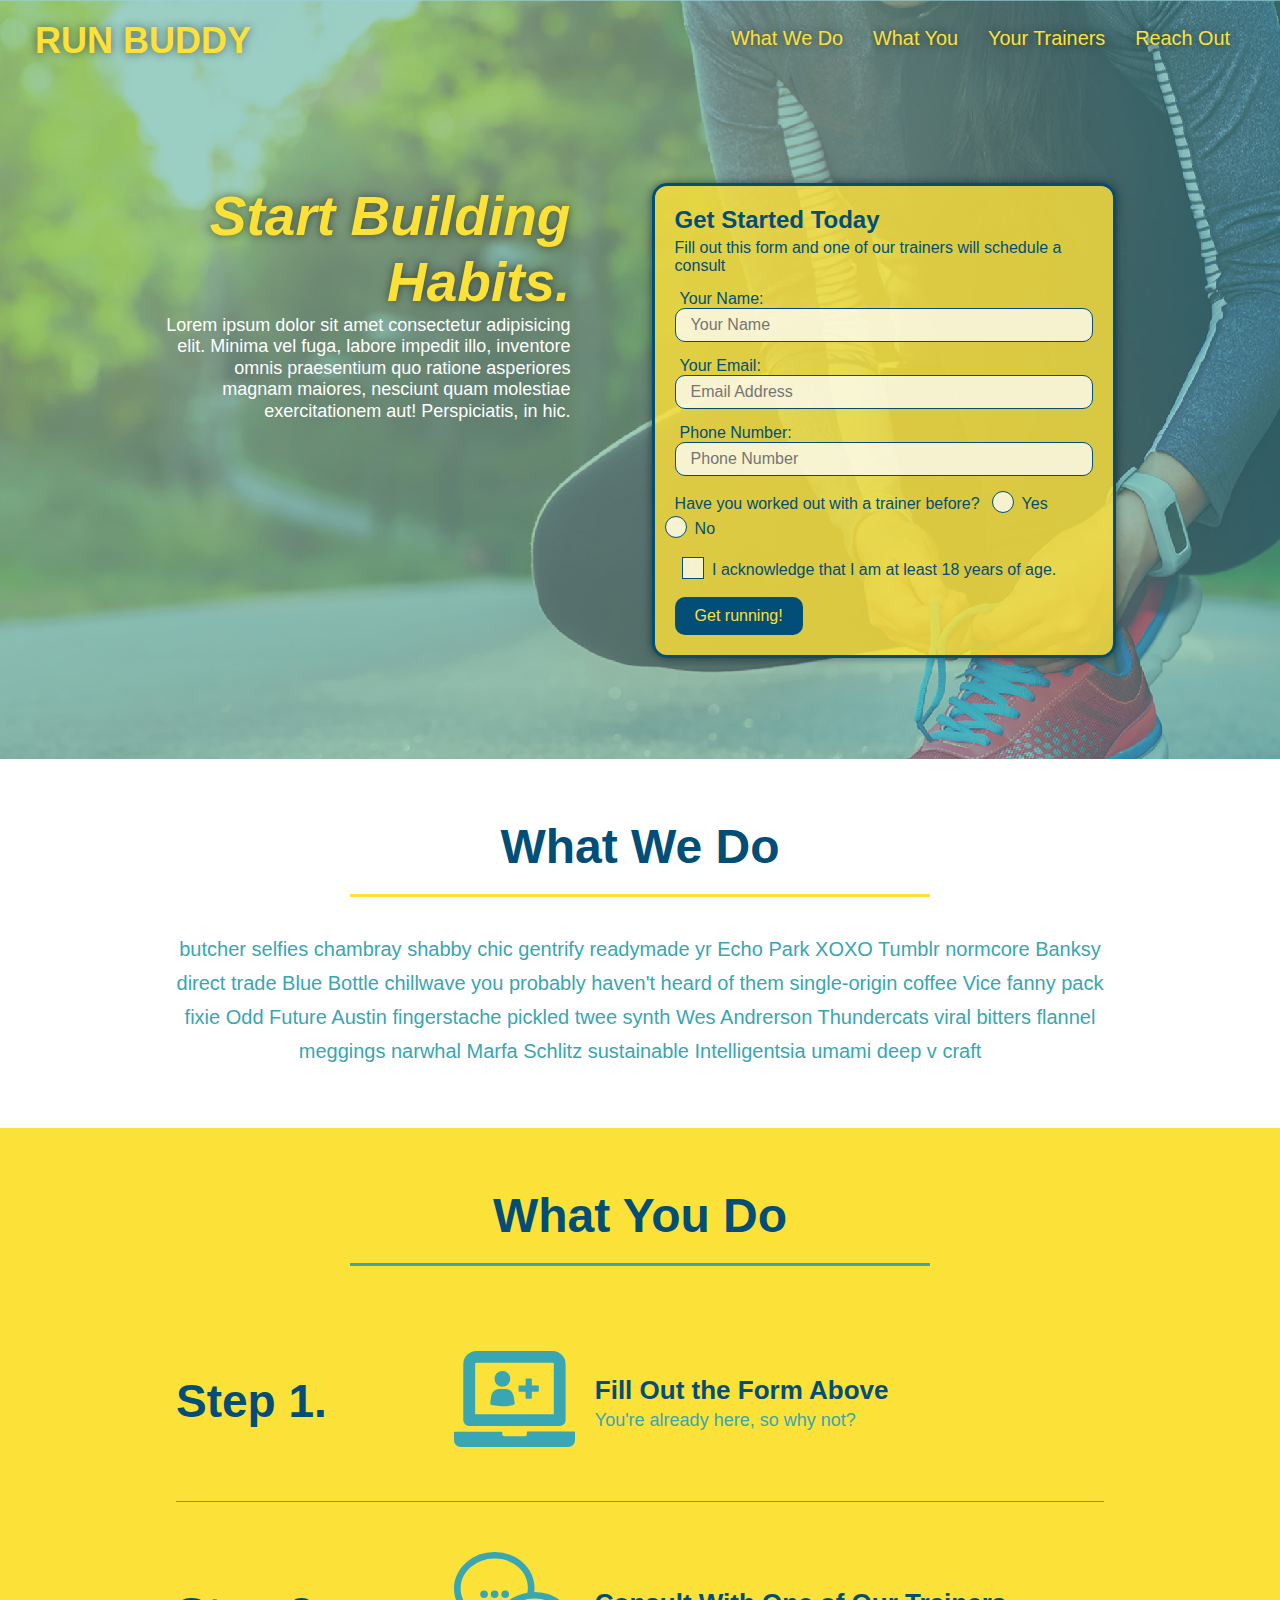
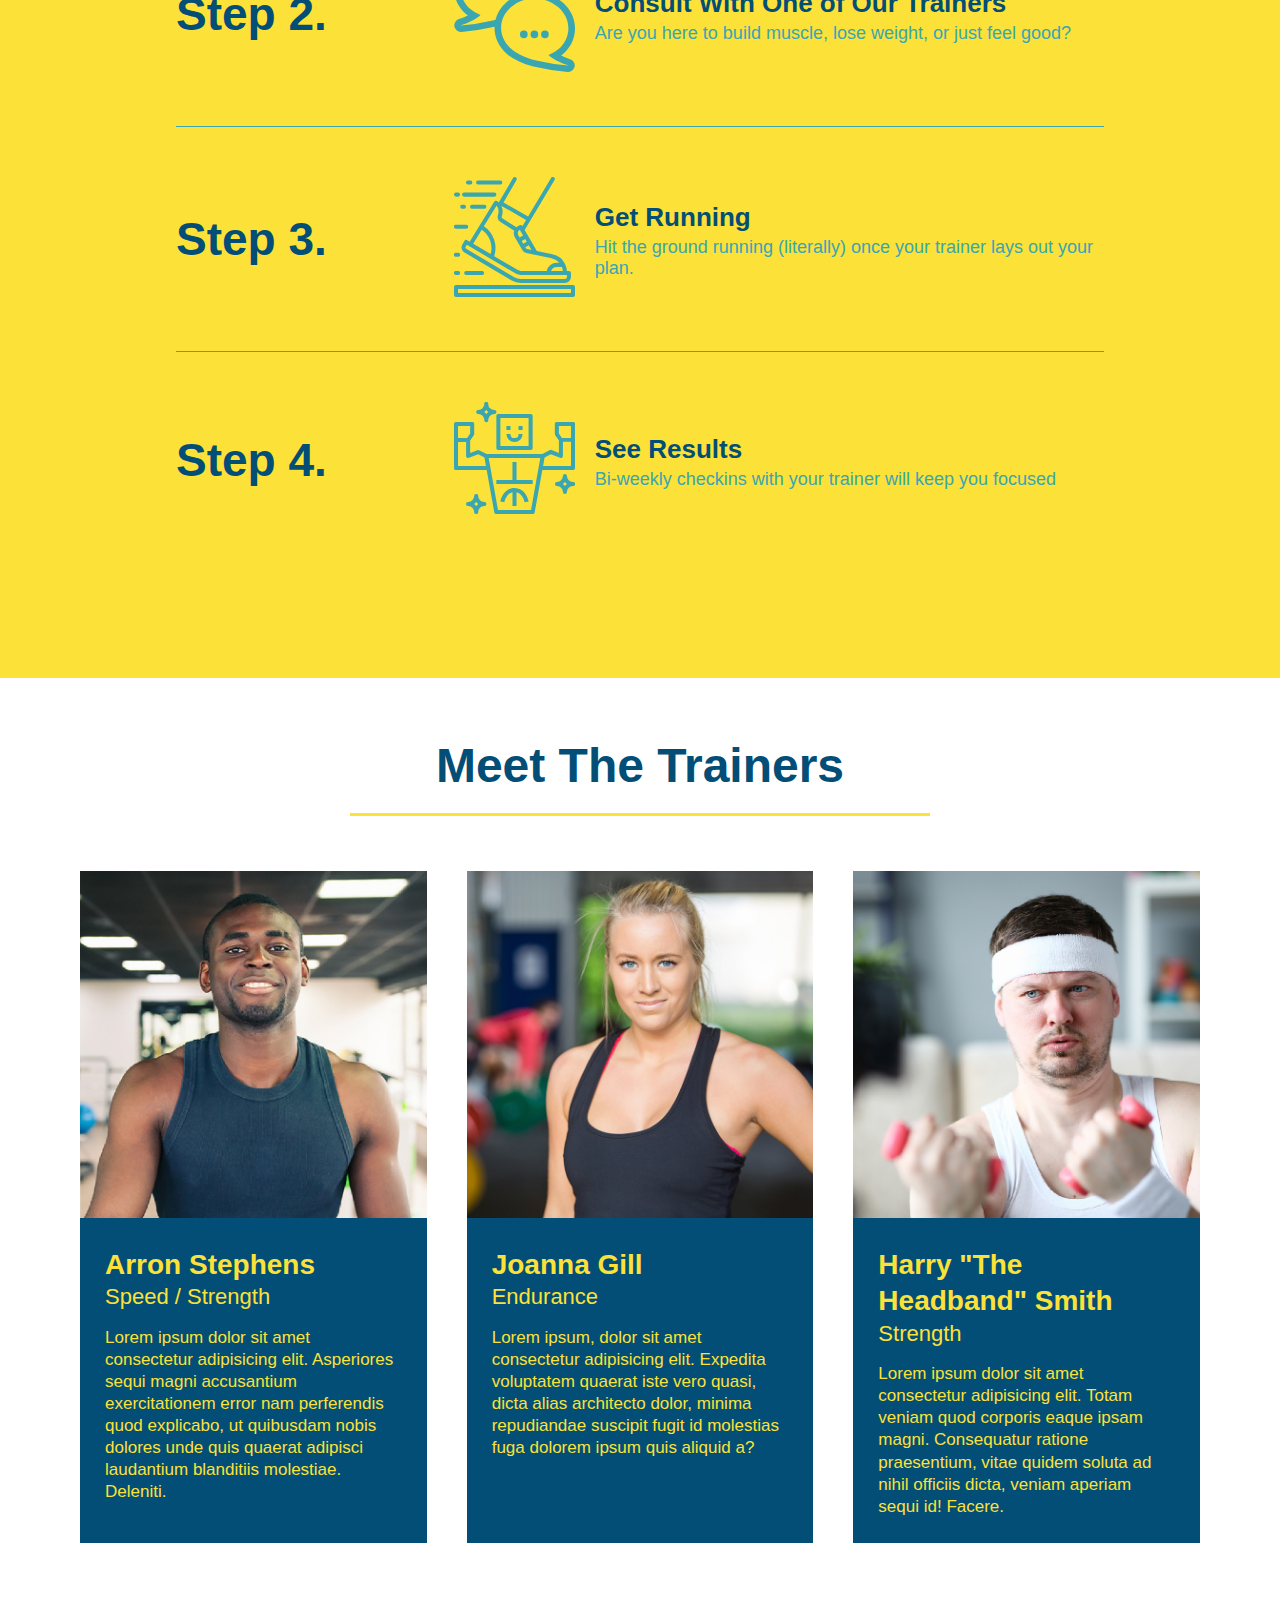
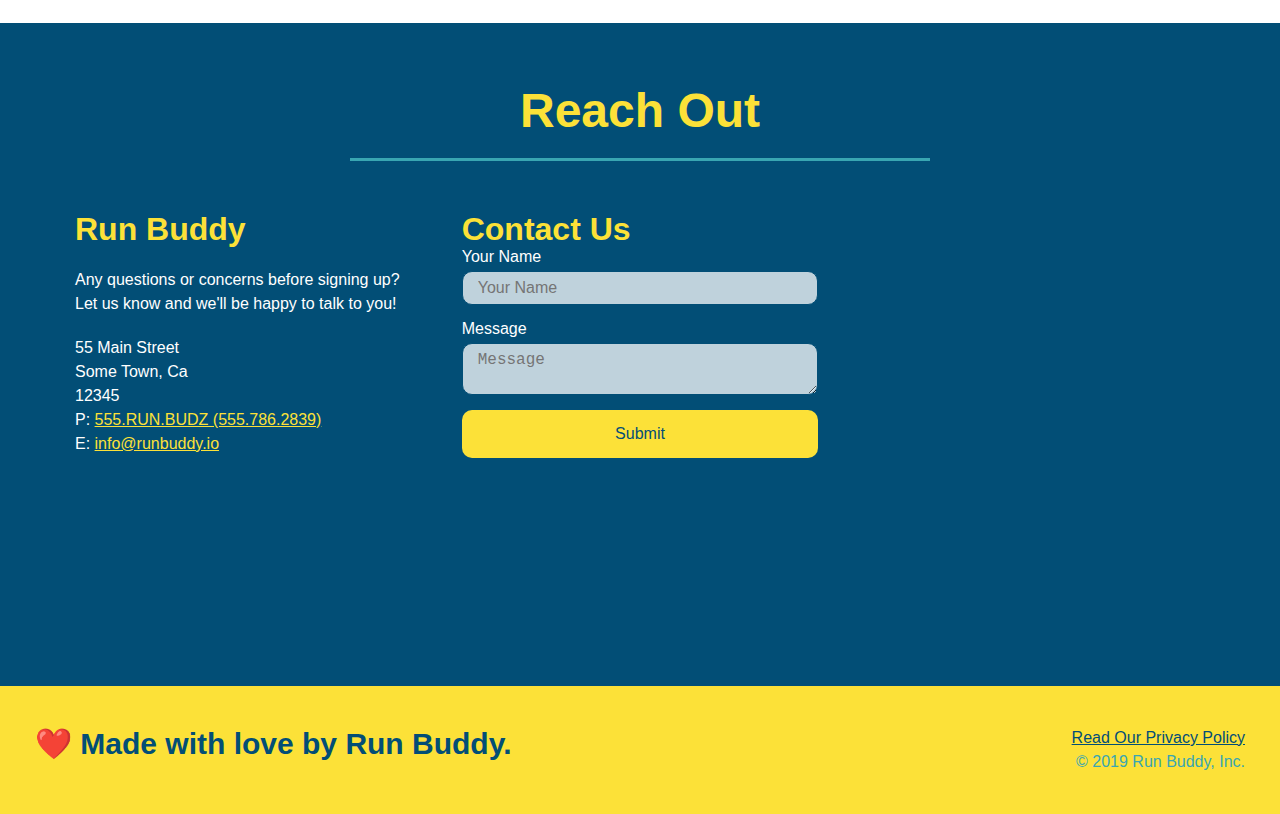
<file: index.html>
<!DOCTYPE html>
<HTML lang="en">
<head>
    <meta charset="UTF-8" />
    <meta name="viewport" content="width=device-width, initial-scale=1.0" />
    <title>Run Buddy</title>
    <link rel="stylesheet" href="style.css" />
    </head>

<body>
    <!-- navigation -->
    <header> 
        <h1>
            <a href="/">
                RUN BUDDY
            </a>
        </h1>
         <nav>
            <!-- Unordered list element -->
                <ul>
                  <!-- List item element-->  
                  <li>
                      <!-- Anchor element-->
                      <a href="#what-we-do">What We Do</a>
                    </li>
                  <li>
                      <a href="#what-you-do">What You <Doc></Doc></a>
                  </li>
                  <li>
                      <a href="#your-trainers">Your Trainers</a>
                  </li>
                  <li>
                      <a href="#reach-out">Reach Out</a>
                  </li>
                </ul>
            </nav>
         </header>
<!-- end navigation-->

<!-- hero/jumbotron -->

<section class="hero">
    <div class="hero-cta">
        <h2> Start Building Habits. </h2>
        <p>
            Lorem ipsum dolor sit amet consectetur adipisicing elit. Minima vel fuga, labore impedit illo, inventore omnis praesentium quo ratione asperiores magnam maiores, nesciunt quam molestiae exercitationem aut! Perspiciatis, in hic.
        </p>
    </div>
    <div class="hero-form">
        <h3>Get Started Today</h3>
        <p>Fill out this form and one of our trainers will schedule a consult</p>
        <form>
            <label for="name">Your Name:</label>
            <input type="text" placeholder="Your Name" name="name" id="name" class="form-input"/>
            <label for="email"> Your Email:</label>
            <input type="text" placeholder="Email Address" name="email" id="email" class="form-input" />
            <label for="phone">Phone Number:</label>
            <input type="text" placeholder="Phone Number" name="phone" id="phone"  class="form-input"/>
        <p>
            Have you worked out with a trainer before?
            <span class="radio-wrapper">
                <input type="radio" name="trainer-confirm" id="trainer-yes" />
                <label for="trainer-yes">Yes</label>
            </span>
            <span class="radio-wrapper">
                <input type="radio" name="trainer-confirm" id="trainer-no" />
                <label for="trainer-no">No</label>
            </span>
        </p>
        <p>
            <span class="checkbox-wrapper" >
            <input type="checkbox" name="age-confirm" id="checkbox" />
            <label for="checkbox">I acknowledge that I am at least 18 years of age.</label>
            </span>
        </p>
        <button type="submit" >
            Get running!
        </button>
        </form> 
    </div>
</section>
<!-- end hero -->

<!-- "what we do" section -->
<section id="what-we-do" class="intro">
    <div class="flex-row">
    <h2 class="section-title primary-border">What We Do</h2>
    </div>
    <div class="flex-row">
    <p>
        butcher selfies chambray shabby chic gentrify readymade yr Echo Park XOXO Tumblr normcore Banksy direct trade Blue Bottle chillwave you probably haven't heard of them single-origin coffee Vice fanny pack fixie Odd Future Austin fingerstache pickled twee synth Wes Andrerson Thundercats viral bitters flannel meggings narwhal Marfa Schlitz sustainable Intelligentsia umami deep v craft
    </p>
    </div>
</section>

<!-- "what you do" -->
<section id="what-you-do" class="steps">
    <div class="flex-row">
    <h2 class="section-title secondary-border">What You Do</h2>
    </div>
    <div class="step">
        <h3>Step 1.</h3>
        <div class="step-info">
            <div class="step-img">
                <img src="./images/01-04-svgs/step-1.svg" alt="" />
            </div>
         <div class="step-text">
        <h4>Fill Out the Form Above</h4>
        <p>You're already here, so why not?</p>
        </div>
    </div>
    </div>
    <div class="step">
     <h3>Step 2.</h3>
     <div class="step-info">
        <div class="step-img">
            <img src="./images/01-04-svgs/step-2.svg" alt="" />
        </div>
        <div class="step-text">
        <h4>Consult With One of Our Trainers</h4>
        <p>Are you here to build muscle, lose weight, or just feel good?</p>
        </div>
     </div>
     </div>
      <div class="step">
        <h3>Step 3.</h3>
        <div class="step-info">
            <div class="step-img">
                <img src="images/01-04-svgs/step-3.svg" alt="" />
            </div>
            <div class="step-text">
            <h4>Get Running</h4>
                <p>Hit the ground running (literally) once your trainer lays out your plan.</p>
            </div>
        </div>
    </div>
    <div class="step">
        <h3>Step 4.</h3>
        <div class="step-info">
            <div class="step-img">
                <img src="images/01-04-svgs/step-4.svg" alt="" />
            </div>
        <div class="step-text">
        <h4>See Results</h4>
        <p>Bi-weekly checkins with your trainer will keep you focused</p>
     </div>
     </div>
    </div>
</section>

<!-- "meet the trainers" section -->
<section id="your-trainers">
    <div class="flex-row">
    <h2 class="section-title primary-border"> Meet The Trainers</h2>
    </div>

    <div class="trainers">
        <article class="trainer">
             <img src="images/01-05-trainers/trainer-1.jpg" alt="Arron Stephens in his workout clothes, ready to pump iron" />
             <div class="trainer-bio">
                 <h3 class="trainer-name">Arron Stephens</h3>
                 <h4 class="trainer-role">Speed / Strength</h4>
                  <p>
                    Lorem ipsum dolor sit amet consectetur adipisicing elit. Asperiores sequi magni accusantium exercitationem error nam perferendis quod explicabo, ut quibusdam nobis dolores unde quis quaerat adipisci laudantium blanditiis molestiae. Deleniti.
                 </p>
             </div>
    </article>

    <!-- second trainer bio -->
    <article class="trainer">
        <img src="images/01-05-trainers/trainer-2.jpg" alt="Joanna Gill cooling off after a workout" />
        <div class="trainer-bio">
            <h3 class="trainer-name">Joanna Gill</h3>
            <h4 class="trainer-role">Endurance</h4>
            <p>
                Lorem ipsum, dolor sit amet consectetur adipisicing elit. Expedita voluptatem quaerat iste vero quasi, dicta alias architecto dolor, minima repudiandae suscipit fugit id molestias fuga dolorem ipsum quis aliquid a?
            </p>
        </div>
    </article>

    <!-- third trainer bio -->
    <article class="trainer">
        <img src="images/01-05-trainers/trainer-3.jpg" alt="Harry Smith wearing a headband and lifting comically small pink weights" />
        <div class="trainer-bio">
            <h3 class="trainer-name">Harry "The Headband" Smith</h3>
            <h4 class="trainer-role">Strength</h4>
            <p>
                Lorem ipsum dolor sit amet consectetur adipisicing elit. Totam veniam quod corporis eaque ipsam magni. Consequatur ratione praesentium, vitae quidem soluta ad nihil officiis dicta, veniam aperiam sequi id! Facere.
            </p>
        </div>
    </article>
        </div>
</section>

<!-- "reach out" section-->
<section id="reach-out" class="contact">
    <div class="flex-row">
    <h2 class="section-title secondary-border">
        Reach Out</h2>
    </div>
 
    <div class="contact-info">
        <div>
        <h3>Run Buddy</h3>
        <p>
            Any questions or concerns before signing up?
            <br />
            Let us know and we'll be happy to talk to you!
        </p>
        <address>
            55 Main Street <br/>
            Some Town, Ca <br/>
            12345<br/>
            P: <a href="tel:555.786.2839">555.RUN.BUDZ (555.786.2839)</a><br/>
            E: <a href="mailto:info@runbuddy.io">info@runbuddy.io</a>
        </address>
    </div>

         <div class="contact-form">
            <h3>Contact Us</h3>
            <form>
                <label for="contact-name">Your Name</label>
                <input type="text" id="contact-name" placeholder="Your Name" />
                
                <label for="contact-message">Message</label>
                <textarea id="contact-message" placeholder="Message"></textarea>
    
                <button type="submit">Submit</button>
            </form>
         </div>

    <iframe src="https://www.google.com/maps/embed?pb=!1m18!1m12!1m3!1d3052.8739456657754!2d-82.99558028460662!3d40.0782237840809!2m3!1f0!2f0!3f0!3m2!1i1024!2i768!4f13.1!3m3!1m2!1s0x88388ca074464b13%3A0xd353d754b3908fa4!2s5499%20N%20Meadows%20Blvd%2C%20Columbus%2C%20OH%2043229!5e0!3m2!1sen!2sus!4v1644114284424!5m2!1sen!2sus" frameborder="0" style="border:0" allowfullscreen></iframe>

    </iframe>


    </div>
</section>

<!-- footer -->
<footer>
    <h2>❤️ Made with love by Run Buddy.</h2>
    <div>
        <a href="./privacy-policy.html">Read Our Privacy Policy</a><br />
        &copy; 2019 Run Buddy, Inc.
    </div>
</footer>
</body>
</HTML>
</file>
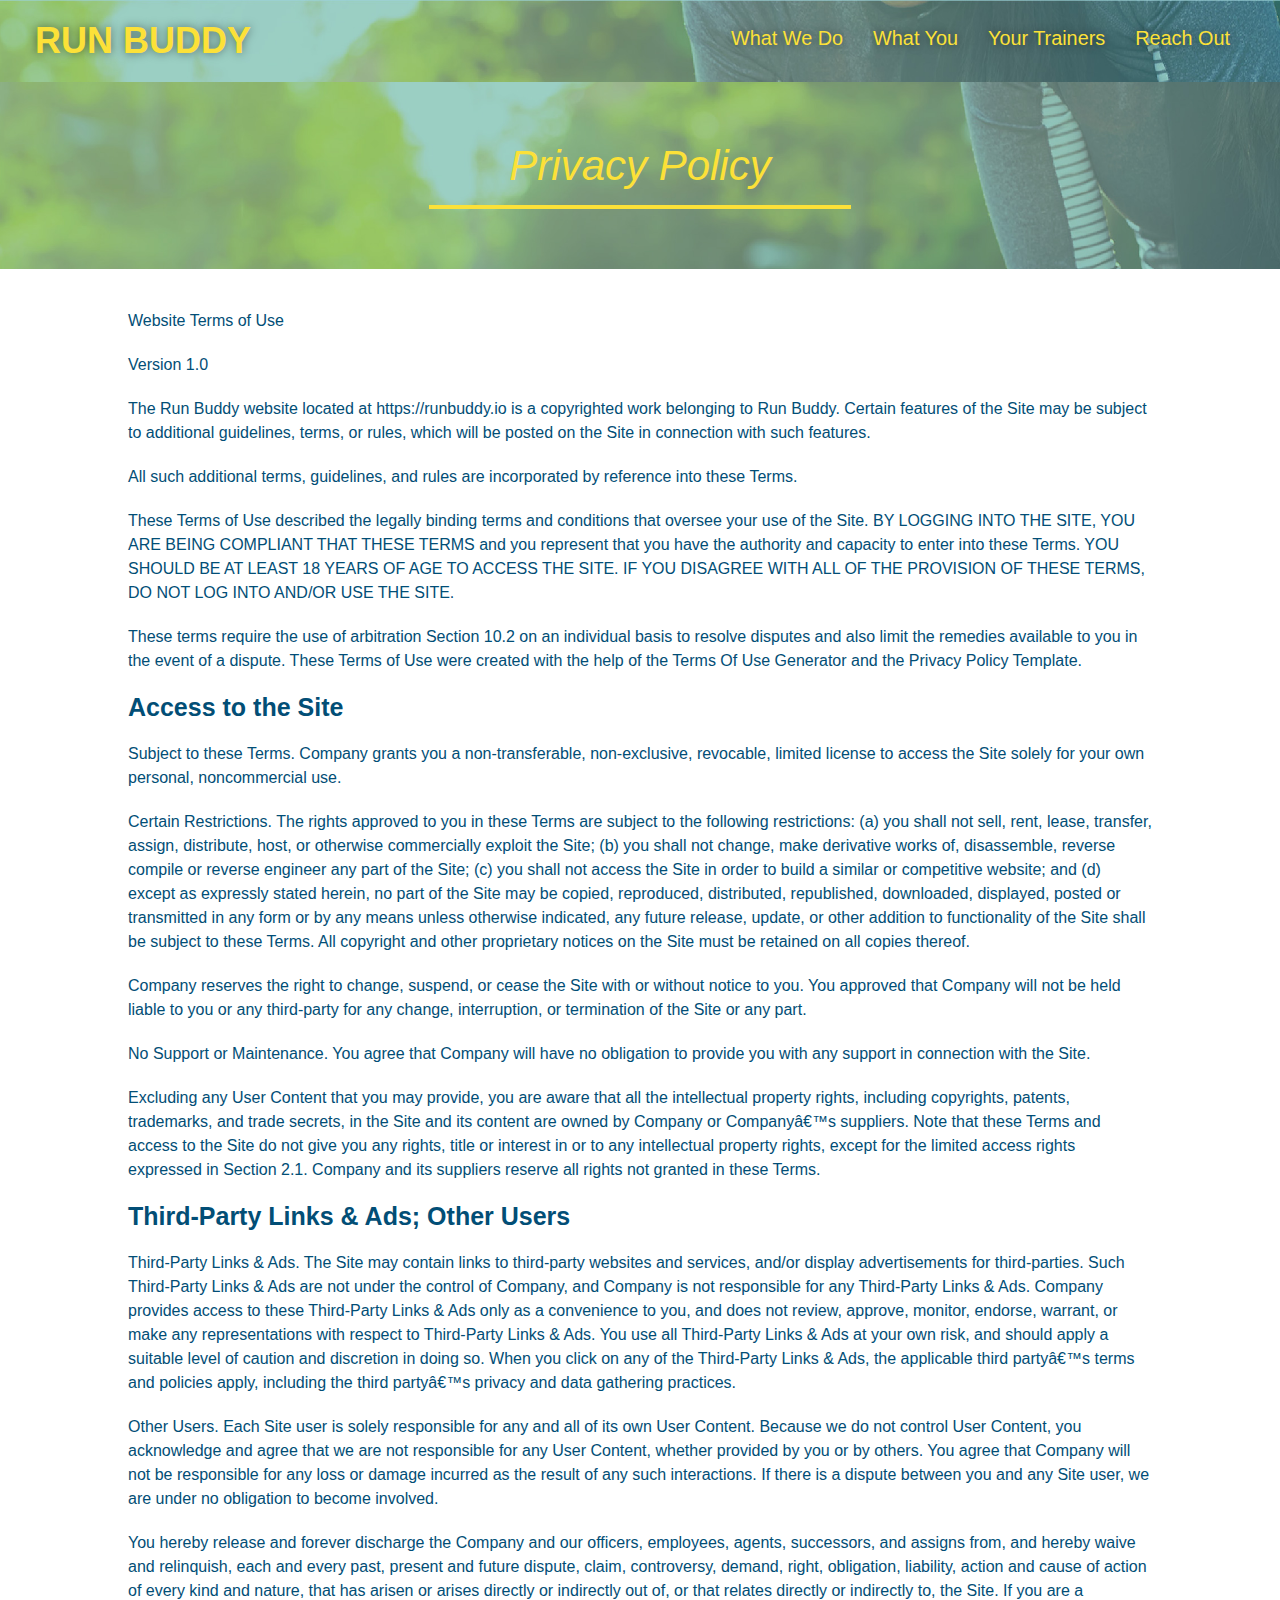
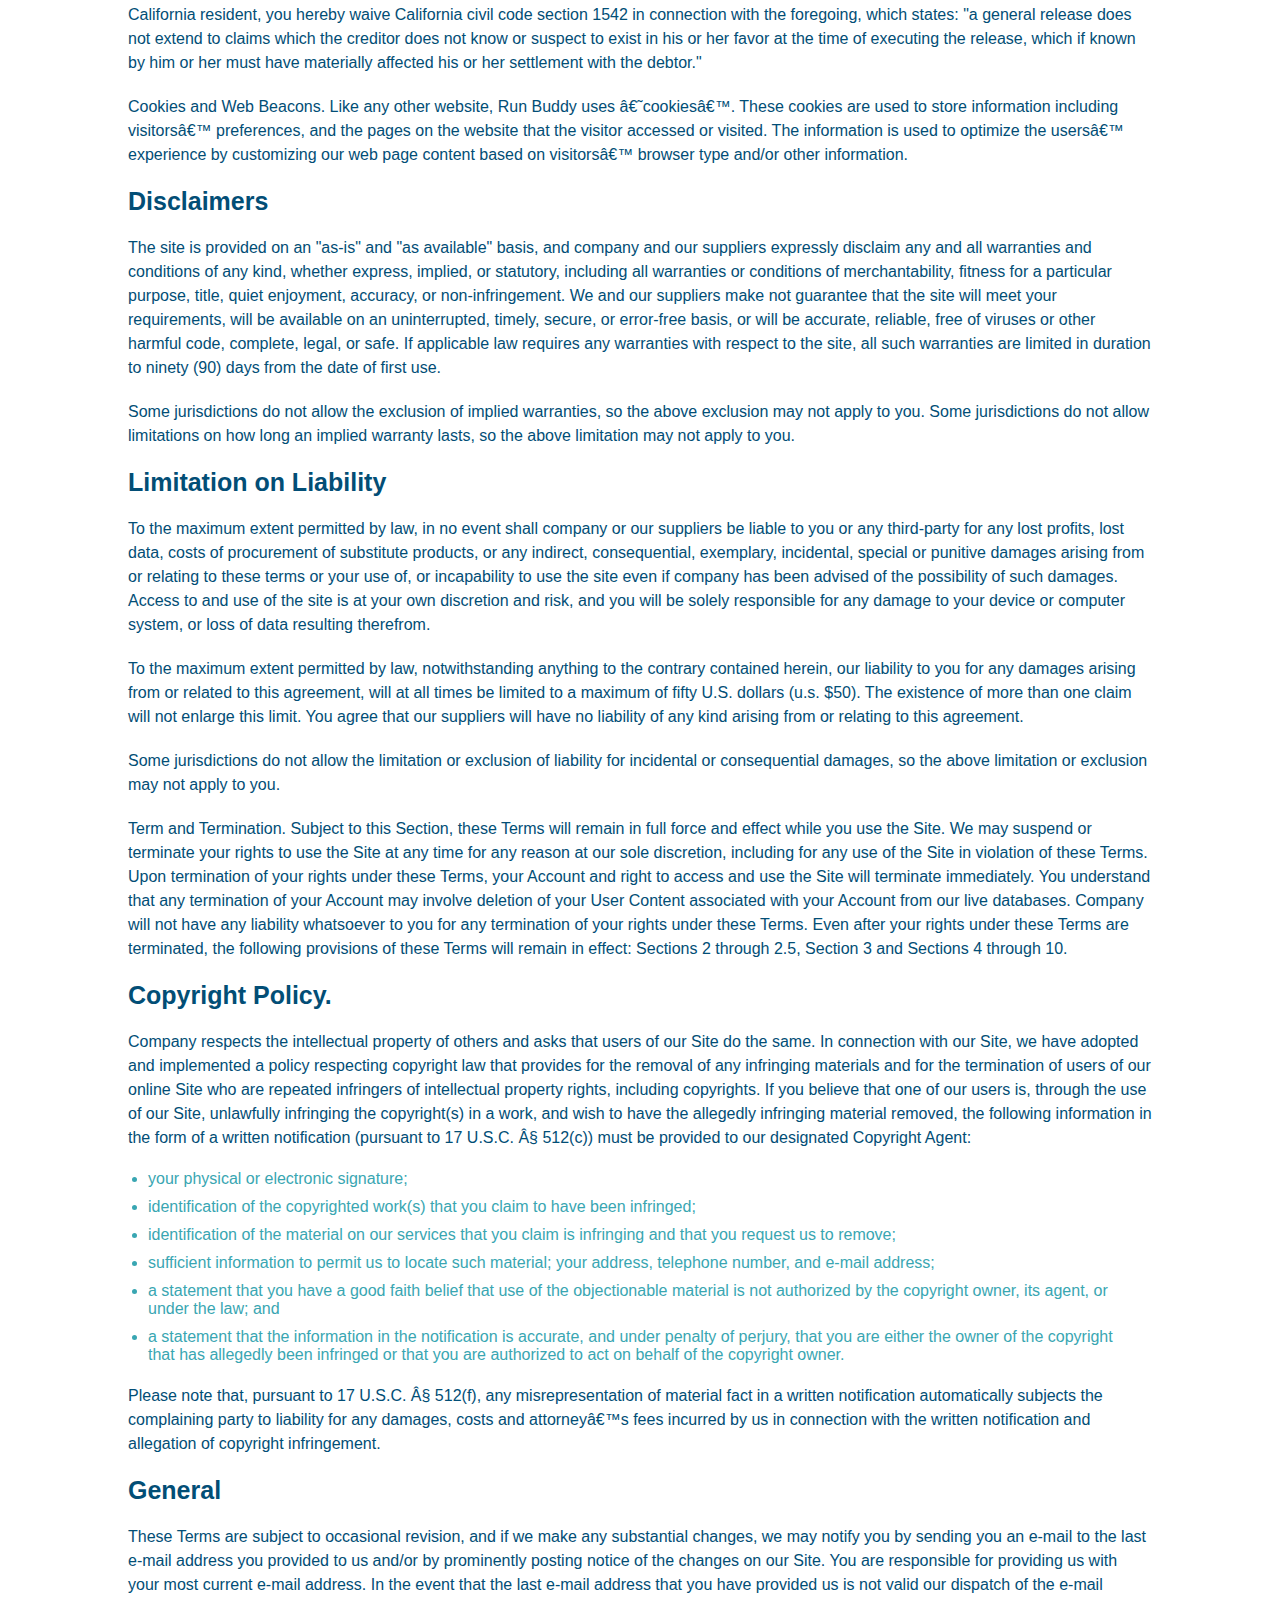
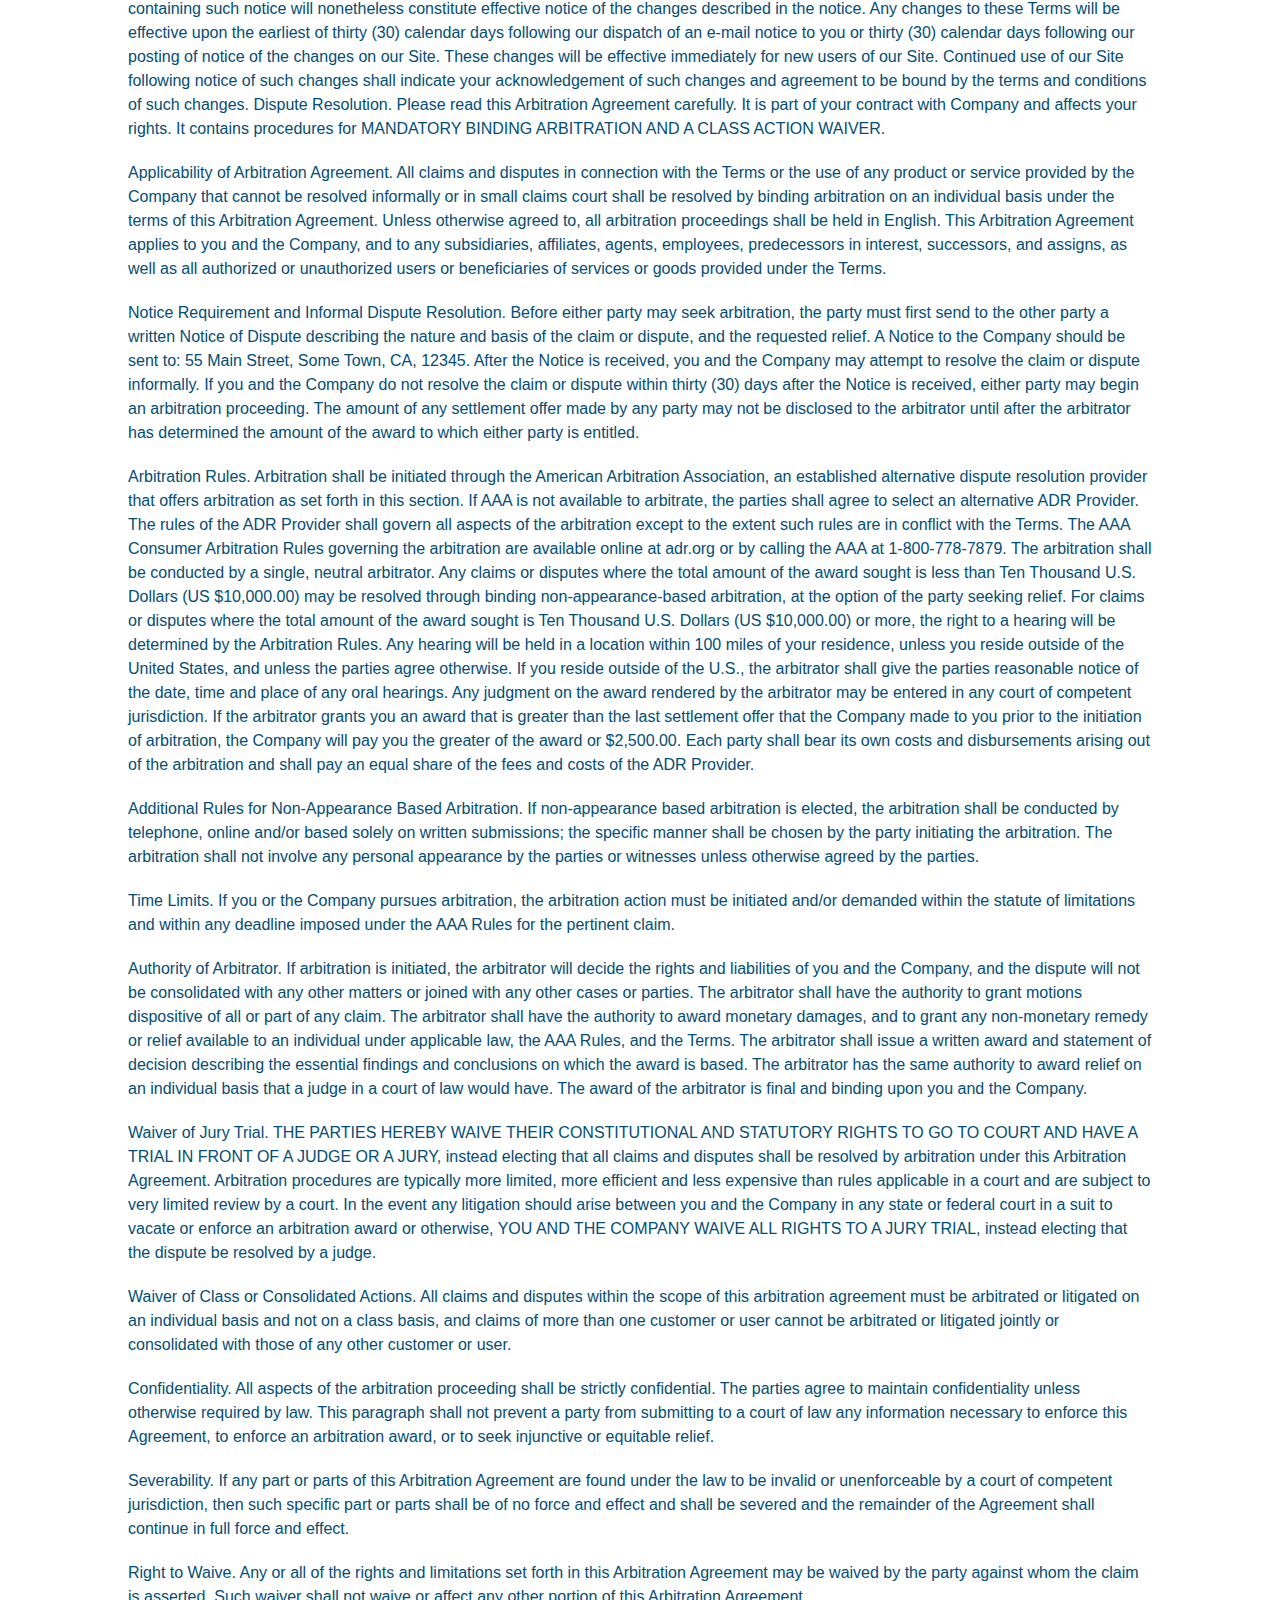
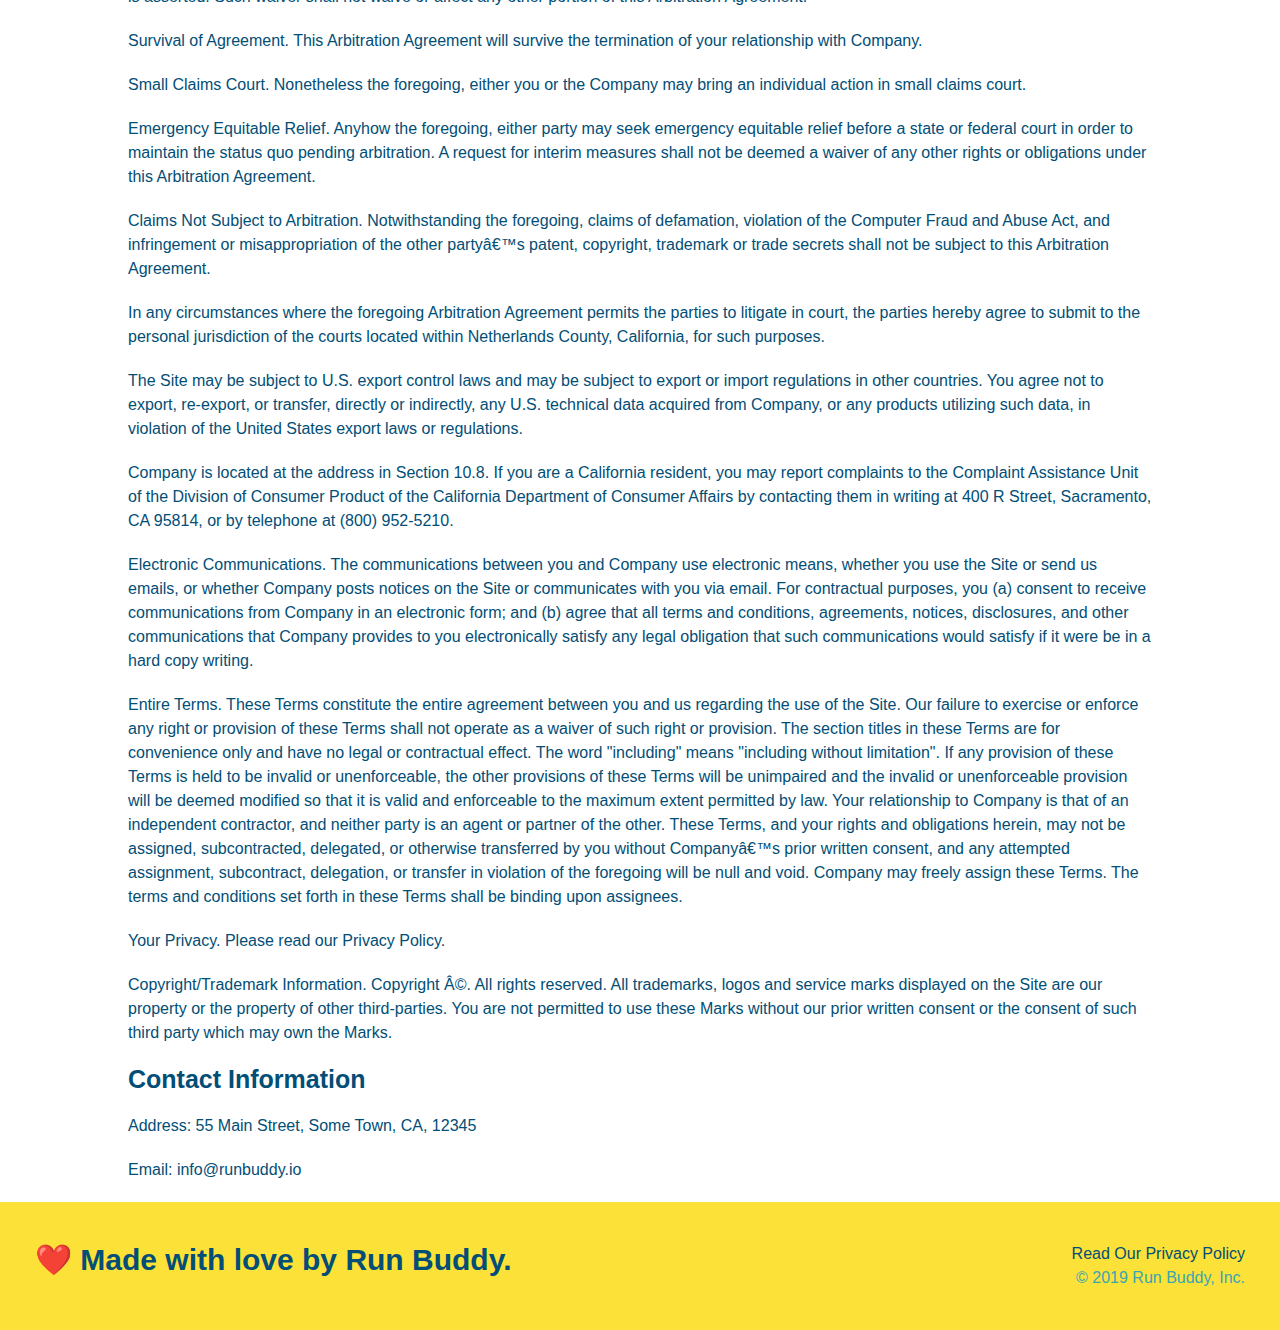
<file: privacy-policy.html>
<!DOCTYPE html>
<html lang="en">
    <head>
        <meta charset="UTF-8" />
        <meta name="viewport" content="width=device-width, initial-scale=1.0" />
        <title>Privacy Policy - Run Buddy</title>
        <link rel="stylesheet" href="style.css" />
        <link rel="stylesheet" href="secondary-style.css" />
    </head>
    <body>
        <header> 
            <h1>
                <a href="/">
                    RUN BUDDY
                </a>
            </h1>
             <nav>
                <!-- Unordered list element -->
                    <ul>
                      <!-- List item element-->  
                      <li>
                          <!-- Anchor element-->
                          <a href="./index.html#what-we-do">What We Do</a>
                        </li>
                      <li>
                          <a href="./index.html#what-you-do">What You <Doc></Doc></a>
                      </li>
                      <li>
                          <a href="./index.html#your-trainers">Your Trainers</a>
                      </li>
                      <li>
                          <a href="./index.html#reach-out">Reach Out</a>
                      </li>
                    </ul>
                </nav>
             </header>
             <section class="hero">
                <h2 class="page-title">
                    Privacy Policy
                </h2>
             </section>
             <article class="secondary-content">
                <p>
                    Website Terms of Use
                  </p>
            
                  <p>
                    Version 1.0
                  </p>
            
                  <p>
                    The Run Buddy website located at https://runbuddy.io is a copyrighted work belonging to Run Buddy. Certain
                    features of the Site may be subject to additional guidelines, terms, or rules, which will be posted on the Site
                    in connection with such features.
                  </p>
            
                  <p>
                    All such additional terms, guidelines, and rules are incorporated by reference into these Terms.
                  </p>
            
                  <p>
                    These Terms of Use described the legally binding terms and conditions that oversee your use of the Site. BY
                    LOGGING INTO THE SITE, YOU ARE BEING COMPLIANT THAT THESE TERMS and you represent that you have the authority
                    and capacity to enter into these Terms. YOU SHOULD BE AT LEAST 18 YEARS OF AGE TO ACCESS THE SITE. IF YOU
                    DISAGREE WITH ALL OF THE PROVISION OF THESE TERMS, DO NOT LOG INTO AND/OR USE THE SITE.
                  </p>
            
                  <p>
                    These terms require the use of arbitration Section 10.2 on an individual basis to resolve disputes and also
                    limit the remedies available to you in the event of a dispute. These Terms of Use were created with the help of
                    the Terms Of Use Generator and the Privacy Policy Template.
                  </p>
            
                  <h3>
                    Access to the Site
                  </h3>
            
                  <p>
                    Subject to these Terms. Company grants you a non-transferable, non-exclusive, revocable, limited license to
                    access the Site solely for your own personal, noncommercial use.
                  </p>
            
                  <p>
                    Certain Restrictions. The rights approved to you in these Terms are subject to the following restrictions: (a)
                    you shall not sell, rent, lease, transfer, assign, distribute, host, or otherwise commercially exploit the Site;
                    (b) you shall not change, make derivative works of, disassemble, reverse compile or reverse engineer any part of
                    the Site; (c) you shall not access the Site in order to build a similar or competitive website; and (d) except
                    as expressly stated herein, no part of the Site may be copied, reproduced, distributed, republished, downloaded,
                    displayed, posted or transmitted in any form or by any means unless otherwise indicated, any future release,
                    update, or other addition to functionality of the Site shall be subject to these Terms. All copyright and other
                    proprietary notices on the Site must be retained on all copies thereof.
                  </p>
            
                  <p>
                    Company reserves the right to change, suspend, or cease the Site with or without notice to you. You approved
                    that Company will not be held liable to you or any third-party for any change, interruption, or termination of
                    the Site or any part.
                  </p>
            
                  <p>
                    No Support or Maintenance. You agree that Company will have no obligation to provide you with any support in
                    connection with the Site.
                  </p>
            
                  <p>
                    Excluding any User Content that you may provide, you are aware that all the intellectual property rights,
                    including copyrights, patents, trademarks, and trade secrets, in the Site and its content are owned by Company
                    or Companyâ€™s suppliers. Note that these Terms and access to the Site do not give you any rights, title or
                    interest in or to any intellectual property rights, except for the limited access rights expressed in Section
                    2.1. Company and its suppliers reserve all rights not granted in these Terms.
                  </p>
            
                  <h3>
                    Third-Party Links & Ads; Other Users
                  </h3>
            
                  <p>
                    Third-Party Links & Ads. The Site may contain links to third-party websites and services, and/or display
                    advertisements for third-parties. Such Third-Party Links & Ads are not under the control of Company, and Company
                    is not responsible for any Third-Party Links & Ads. Company provides access to these Third-Party Links & Ads
                    only as a convenience to you, and does not review, approve, monitor, endorse, warrant, or make any
                    representations with respect to Third-Party Links & Ads. You use all Third-Party Links & Ads at your own risk,
                    and should apply a suitable level of caution and discretion in doing so. When you click on any of the
                    Third-Party Links & Ads, the applicable third partyâ€™s terms and policies apply, including the third partyâ€™s
                    privacy and data gathering practices.
                  </p>
            
                  <p>
                    Other Users. Each Site user is solely responsible for any and all of its own User Content. Because we do not
                    control User Content, you acknowledge and agree that we are not responsible for any User Content, whether
                    provided by you or by others. You agree that Company will not be responsible for any loss or damage incurred as
                    the result of any such interactions. If there is a dispute between you and any Site user, we are under no
                    obligation to become involved.
                  </p>
            
                  <p>
                    You hereby release and forever discharge the Company and our officers, employees, agents, successors, and
                    assigns from, and hereby waive and relinquish, each and every past, present and future dispute, claim,
                    controversy, demand, right, obligation, liability, action and cause of action of every kind and nature, that has
                    arisen or arises directly or indirectly out of, or that relates directly or indirectly to, the Site. If you are
                    a California resident, you hereby waive California civil code section 1542 in connection with the foregoing,
                    which states: "a general release does not extend to claims which the creditor does not know or suspect to exist
                    in his or her favor at the time of executing the release, which if known by him or her must have materially
                    affected his or her settlement with the debtor."
                  </p>
            
                  <p>
                    Cookies and Web Beacons. Like any other website, Run Buddy uses â€˜cookiesâ€™. These cookies are used to store
                    information including visitorsâ€™ preferences, and the pages on the website that the visitor accessed or visited.
                    The information is used to optimize the usersâ€™ experience by customizing our web page content based on visitorsâ€™
                    browser type and/or other information.
                  </p>
            
                  <h3>
                    Disclaimers
                  </h3>
            
                  <p>
                    The site is provided on an "as-is" and "as available" basis, and company and our suppliers expressly disclaim
                    any and all warranties and conditions of any kind, whether express, implied, or statutory, including all
                    warranties or conditions of merchantability, fitness for a particular purpose, title, quiet enjoyment, accuracy,
                    or non-infringement. We and our suppliers make not guarantee that the site will meet your requirements, will be
                    available on an uninterrupted, timely, secure, or error-free basis, or will be accurate, reliable, free of
                    viruses or other harmful code, complete, legal, or safe. If applicable law requires any warranties with respect
                    to the site, all such warranties are limited in duration to ninety (90) days from the date of first use.
                  </p>
            
                  <p>
                    Some jurisdictions do not allow the exclusion of implied warranties, so the above exclusion may not apply to
                    you. Some jurisdictions do not allow limitations on how long an implied warranty lasts, so the above limitation
                    may not apply to you.
                  </p>
            
                  <h3>
                    Limitation on Liability
                  </h3>
            
                  <p>
                    To the maximum extent permitted by law, in no event shall company or our suppliers be liable to you or any
                    third-party for any lost profits, lost data, costs of procurement of substitute products, or any indirect,
                    consequential, exemplary, incidental, special or punitive damages arising from or relating to these terms or
                    your use of, or incapability to use the site even if company has been advised of the possibility of such
                    damages. Access to and use of the site is at your own discretion and risk, and you will be solely responsible
                    for any damage to your device or computer system, or loss of data resulting therefrom.
                  </p>
            
                  <p>
                    To the maximum extent permitted by law, notwithstanding anything to the contrary contained herein, our liability
                    to you for any damages arising from or related to this agreement, will at all times be limited to a maximum of
                    fifty U.S. dollars (u.s. $50). The existence of more than one claim will not enlarge this limit. You agree that
                    our suppliers will have no liability of any kind arising from or relating to this agreement.
                  </p>
            
                  <p>
                    Some jurisdictions do not allow the limitation or exclusion of liability for incidental or consequential
                    damages, so the above limitation or exclusion may not apply to you.
                  </p>
            
                  <p>
                    Term and Termination. Subject to this Section, these Terms will remain in full force and effect while you use
                    the Site. We may suspend or terminate your rights to use the Site at any time for any reason at our sole
                    discretion, including for any use of the Site in violation of these Terms. Upon termination of your rights under
                    these Terms, your Account and right to access and use the Site will terminate immediately. You understand that
                    any termination of your Account may involve deletion of your User Content associated with your Account from our
                    live databases. Company will not have any liability whatsoever to you for any termination of your rights under
                    these Terms. Even after your rights under these Terms are terminated, the following provisions of these Terms
                    will remain in effect: Sections 2 through 2.5, Section 3 and Sections 4 through 10.
                  </p>
            
                  <h3>
                    Copyright Policy.
                  </h3>
            
                  <p>
                    Company respects the intellectual property of others and asks that users of our Site do the same. In connection
                    with our Site, we have adopted and implemented a policy respecting copyright law that provides for the removal
                    of any infringing materials and for the termination of users of our online Site who are repeated infringers of
                    intellectual property rights, including copyrights. If you believe that one of our users is, through the use of
                    our Site, unlawfully infringing the copyright(s) in a work, and wish to have the allegedly infringing material
                    removed, the following information in the form of a written notification (pursuant to 17 U.S.C. Â§ 512(c)) must
                    be provided to our designated Copyright Agent:
                  </p>
            
                  <ul>
                    <li>
                      your physical or electronic signature;
                    </li>
                    <li>
                      identification of the copyrighted work(s) that you claim to have been infringed;
                    </li>
                    <li>
                      identification of the material on our services that you claim is infringing and that you request us to remove;
                    </li>
                    <li>
                      sufficient information to permit us to locate such material; your address, telephone number, and e-mail
                      address;
                    </li>
                    <li>
                      a statement that you have a good faith belief that use of the objectionable material is not authorized by the
                      copyright owner, its agent, or under the law; and
                    </li>
                    <li>
                      a statement that the information in the notification is accurate, and under penalty of perjury, that you are
                      either the owner of the copyright that has allegedly been infringed or that you are authorized to act on
                      behalf of the copyright owner.
                    </li>
                  </ul>
            
                  <p>
                    Please note that, pursuant to 17 U.S.C. Â§ 512(f), any misrepresentation of material fact in a written
                    notification automatically subjects the complaining party to liability for any damages, costs and attorneyâ€™s
                    fees incurred by us in connection with the written notification and allegation of copyright infringement.
                  </p>
            
                  <h3>
                    General
                  </h3>
            
                  <p>
                    These Terms are subject to occasional revision, and if we make any substantial changes, we may notify you by
                    sending you an e-mail to the last e-mail address you provided to us and/or by prominently posting notice of the
                    changes on our Site. You are responsible for providing us with your most current e-mail address. In the event
                    that the last e-mail address that you have provided us is not valid our dispatch of the e-mail containing such
                    notice will nonetheless constitute effective notice of the changes described in the notice. Any changes to these
                    Terms will be effective upon the earliest of thirty (30) calendar days following our dispatch of an e-mail
                    notice to you or thirty (30) calendar days following our posting of notice of the changes on our Site. These
                    changes will be effective immediately for new users of our Site. Continued use of our Site following notice of
                    such changes shall indicate your acknowledgement of such changes and agreement to be bound by the terms and
                    conditions of such changes. Dispute Resolution. Please read this Arbitration Agreement carefully. It is part of
                    your contract with Company and affects your rights. It contains procedures for MANDATORY BINDING ARBITRATION AND
                    A CLASS ACTION WAIVER.
                  </p>
            
                  <p>
                    Applicability of Arbitration Agreement. All claims and disputes in connection with the Terms or the use of any
                    product or service provided by the Company that cannot be resolved informally or in small claims court shall be
                    resolved by binding arbitration on an individual basis under the terms of this Arbitration Agreement. Unless
                    otherwise agreed to, all arbitration proceedings shall be held in English. This Arbitration Agreement applies to
                    you and the Company, and to any subsidiaries, affiliates, agents, employees, predecessors in interest,
                    successors, and assigns, as well as all authorized or unauthorized users or beneficiaries of services or goods
                    provided under the Terms.
                  </p>
            
                  <p>
                    Notice Requirement and Informal Dispute Resolution. Before either party may seek arbitration, the party must
                    first send to the other party a written Notice of Dispute describing the nature and basis of the claim or
                    dispute, and the requested relief. A Notice to the Company should be sent to: 55 Main Street, Some Town, CA,
                    12345. After the Notice is received, you and the Company may attempt to resolve the claim or dispute informally.
                    If you and the Company do not resolve the claim or dispute within thirty (30) days after the Notice is received,
                    either party may begin an arbitration proceeding. The amount of any settlement offer made by any party may not
                    be disclosed to the arbitrator until after the arbitrator has determined the amount of the award to which either
                    party is entitled.
                  </p>
            
                  <p>
                    Arbitration Rules. Arbitration shall be initiated through the American Arbitration Association, an established
                    alternative dispute resolution provider that offers arbitration as set forth in this section. If AAA is not
                    available to arbitrate, the parties shall agree to select an alternative ADR Provider. The rules of the ADR
                    Provider shall govern all aspects of the arbitration except to the extent such rules are in conflict with the
                    Terms. The AAA Consumer Arbitration Rules governing the arbitration are available online at adr.org or by
                    calling the AAA at 1-800-778-7879. The arbitration shall be conducted by a single, neutral arbitrator. Any
                    claims or disputes where the total amount of the award sought is less than Ten Thousand U.S. Dollars (US
                    $10,000.00) may be resolved through binding non-appearance-based arbitration, at the option of the party seeking
                    relief. For claims or disputes where the total amount of the award sought is Ten Thousand U.S. Dollars (US
                    $10,000.00) or more, the right to a hearing will be determined by the Arbitration Rules. Any hearing will be
                    held in a location within 100 miles of your residence, unless you reside outside of the United States, and
                    unless the parties agree otherwise. If you reside outside of the U.S., the arbitrator shall give the parties
                    reasonable notice of the date, time and place of any oral hearings. Any judgment on the award rendered by the
                    arbitrator may be entered in any court of competent jurisdiction. If the arbitrator grants you an award that is
                    greater than the last settlement offer that the Company made to you prior to the initiation of arbitration, the
                    Company will pay you the greater of the award or $2,500.00. Each party shall bear its own costs and
                    disbursements arising out of the arbitration and shall pay an equal share of the fees and costs of the ADR
                    Provider.
                  </p>
            
                  <p>
                    Additional Rules for Non-Appearance Based Arbitration. If non-appearance based arbitration is elected, the
                    arbitration shall be conducted by telephone, online and/or based solely on written submissions; the specific
                    manner shall be chosen by the party initiating the arbitration. The arbitration shall not involve any personal
                    appearance by the parties or witnesses unless otherwise agreed by the parties.
                  </p>
            
                  <p>
                    Time Limits. If you or the Company pursues arbitration, the arbitration action must be initiated and/or demanded
                    within the statute of limitations and within any deadline imposed under the AAA Rules for the pertinent claim.
                  </p>
            
                  <p>
                    Authority of Arbitrator. If arbitration is initiated, the arbitrator will decide the rights and liabilities of
                    you and the Company, and the dispute will not be consolidated with any other matters or joined with any other
                    cases or parties. The arbitrator shall have the authority to grant motions dispositive of all or part of any
                    claim. The arbitrator shall have the authority to award monetary damages, and to grant any non-monetary remedy
                    or relief available to an individual under applicable law, the AAA Rules, and the Terms. The arbitrator shall
                    issue a written award and statement of decision describing the essential findings and conclusions on which the
                    award is based. The arbitrator has the same authority to award relief on an individual basis that a judge in a
                    court of law would have. The award of the arbitrator is final and binding upon you and the Company.
                  </p>
            
                  <p>
                    Waiver of Jury Trial. THE PARTIES HEREBY WAIVE THEIR CONSTITUTIONAL AND STATUTORY RIGHTS TO GO TO COURT AND HAVE
                    A TRIAL IN FRONT OF A JUDGE OR A JURY, instead electing that all claims and disputes shall be resolved by
                    arbitration under this Arbitration Agreement. Arbitration procedures are typically more limited, more efficient
                    and less expensive than rules applicable in a court and are subject to very limited review by a court. In the
                    event any litigation should arise between you and the Company in any state or federal court in a suit to vacate
                    or enforce an arbitration award or otherwise, YOU AND THE COMPANY WAIVE ALL RIGHTS TO A JURY TRIAL, instead
                    electing that the dispute be resolved by a judge.
                  </p>
            
                  <p>
                    Waiver of Class or Consolidated Actions. All claims and disputes within the scope of this arbitration agreement
                    must be arbitrated or litigated on an individual basis and not on a class basis, and claims of more than one
                    customer or user cannot be arbitrated or litigated jointly or consolidated with those of any other customer or
                    user.
                  </p>
            
                  <p>
                    Confidentiality. All aspects of the arbitration proceeding shall be strictly confidential. The parties agree to
                    maintain confidentiality unless otherwise required by law. This paragraph shall not prevent a party from
                    submitting to a court of law any information necessary to enforce this Agreement, to enforce an arbitration
                    award, or to seek injunctive or equitable relief.
                  </p>
            
                  <p>
                    Severability. If any part or parts of this Arbitration Agreement are found under the law to be invalid or
                    unenforceable by a court of competent jurisdiction, then such specific part or parts shall be of no force and
                    effect and shall be severed and the remainder of the Agreement shall continue in full force and effect.
                  </p>
            
                  <p>
                    Right to Waive. Any or all of the rights and limitations set forth in this Arbitration Agreement may be waived
                    by the party against whom the claim is asserted. Such waiver shall not waive or affect any other portion of this
                    Arbitration Agreement.
                  </p>
            
                  <p>
                    Survival of Agreement. This Arbitration Agreement will survive the termination of your relationship with
                    Company.
                  </p>
            
                  <p>
                    Small Claims Court. Nonetheless the foregoing, either you or the Company may bring an individual action in small
                    claims court.
                  </p>
            
                  <p>
                    Emergency Equitable Relief. Anyhow the foregoing, either party may seek emergency equitable relief before a
                    state or federal court in order to maintain the status quo pending arbitration. A request for interim measures
                    shall not be deemed a waiver of any other rights or obligations under this Arbitration Agreement.
                  </p>
            
                  <p>
                    Claims Not Subject to Arbitration. Notwithstanding the foregoing, claims of defamation, violation of the
                    Computer Fraud and Abuse Act, and infringement or misappropriation of the other partyâ€™s patent, copyright,
                    trademark or trade secrets shall not be subject to this Arbitration Agreement.
                  </p>
            
                  <p>
                    In any circumstances where the foregoing Arbitration Agreement permits the parties to litigate in court, the
                    parties hereby agree to submit to the personal jurisdiction of the courts located within Netherlands County,
                    California, for such purposes.
                  </p>
            
                  <p>
                    The Site may be subject to U.S. export control laws and may be subject to export or import regulations in other
                    countries. You agree not to export, re-export, or transfer, directly or indirectly, any U.S. technical data
                    acquired from Company, or any products utilizing such data, in violation of the United States export laws or
                    regulations.
                  </p>
            
                  <p>
                    Company is located at the address in Section 10.8. If you are a California resident, you may report complaints
                    to the Complaint Assistance Unit of the Division of Consumer Product of the California Department of Consumer
                    Affairs by contacting them in writing at 400 R Street, Sacramento, CA 95814, or by telephone at (800) 952-5210.
                  </p>
            
                  <p>
                    Electronic Communications. The communications between you and Company use electronic means, whether you use the
                    Site or send us emails, or whether Company posts notices on the Site or communicates with you via email. For
                    contractual purposes, you (a) consent to receive communications from Company in an electronic form; and (b)
                    agree that all terms and conditions, agreements, notices, disclosures, and other communications that Company
                    provides to you electronically satisfy any legal obligation that such communications would satisfy if it were be
                    in a hard copy writing.
                  </p>
            
                  <p>
                    Entire Terms. These Terms constitute the entire agreement between you and us regarding the use of the Site. Our
                    failure to exercise or enforce any right or provision of these Terms shall not operate as a waiver of such right
                    or provision. The section titles in these Terms are for convenience only and have no legal or contractual
                    effect. The word "including" means "including without limitation". If any provision of these Terms is held to be
                    invalid or unenforceable, the other provisions of these Terms will be unimpaired and the invalid or
                    unenforceable provision will be deemed modified so that it is valid and enforceable to the maximum extent
                    permitted by law. Your relationship to Company is that of an independent contractor, and neither party is an
                    agent or partner of the other. These Terms, and your rights and obligations herein, may not be assigned,
                    subcontracted, delegated, or otherwise transferred by you without Companyâ€™s prior written consent, and any
                    attempted assignment, subcontract, delegation, or transfer in violation of the foregoing will be null and void.
                    Company may freely assign these Terms. The terms and conditions set forth in these Terms shall be binding upon
                    assignees.
                  </p>
            
                  <p>
                    Your Privacy. Please read our Privacy Policy.
                  </p>
            
                  <p>
                    Copyright/Trademark Information. Copyright Â©. All rights reserved. All trademarks, logos and service marks
                    displayed on the Site are our property or the property of other third-parties. You are not permitted to use
                    these Marks without our prior written consent or the consent of such third party which may own the Marks.
                  </p>
            
                  <h3>
                    Contact Information
                  </h3>
            
                  <p>
                    Address: 55 Main Street, Some Town, CA, 12345
                  </p>
            
                  <p>
                    Email: info@runbuddy.io
                  </p>
             </article>
<footer>
     <h2>❤️ Made with love by Run Buddy.</h2>
             <div>
                <a>Read Our Privacy Policy</a><br />
                 &copy; 2019 Run Buddy, Inc.
             </div>
</footer>
</body>
</html>
</file>
<file: style.css>
* {
    margin: 0;
    padding: 0;
    box-sizing: border-box;
}
:root {
    --primary-color: #fce138;
    --secondary-color: #024e76;
    --tertiary-color: #39a6b2;
}

body {
    color: var(--tertiary-color);
    font-family: Helvetica, Arial, sans-serif; 
}
/* Header / Nav Bar Styles Start */
header {
    display: flex;
    justify-content: space-between;
    flex-wrap: wrap;
    padding: 20px 35px;
    background-color: var(--tertiary-color);
    position: -webkit-sticky;
    position: sticky;
    top: 0;
    background-image: url("./images/hero-bg.jpg");
    background-size: cover;
    background-position: center;
    background-attachment: fixed;
    background-position: 80%;
    z-index: 9999;
}
header h1 {
    font-weight: bold;
    font-size: 36px;
    color: var(--primary-color);
    margin: 0;
    text-shadow: 0 0 10px rgba(0,0,0,0.5);
}
header a {
    text-decoration: none;
    color: var(--primary-color);
}

header nav {
    margin: 7px 0;
}
header nav ul {
    display: flex;
    flex-wrap: wrap;
    justify-content: space-between;
    align-items: center;
    list-style: none;
}
header nav ul li a {
    padding: 10px 15px;
    font-weight: lighter;
    font-size: 1.55vw;
    text-shadow: 0 0 10px rgba(0,0,0,0.5)
}
header nav ul li a:hover {
    background: var(--primary-color);
    color: var(--secondary-color);
    border-radius: 15px;
    text-shadow: none;
}
/* Header / Nav Styles End */

/* Footer Styles Start */
footer {
    display: flex;
    background: var(--primary-color);
    justify-content: space-between;
    flex-wrap: wrap;
    width: 100%;
    padding: 40px 35px;
}
footer h2 {
    
    color: var(--secondary-color);
    font-size: 30px;
    margin: 0;
}
footer div {
    
    line-height: 1.5;
    text-align: right;
}
footer a {
    color: var(--secondary-color);
}
/* End Footer Styles */

/* Style All Section Tags */
section {
    padding: 60px;
}
/*Hero Style Start*/
.hero {
    background-image: url("./images/hero-bg.jpg");
    background-size: cover;
    background-position: center;
    display: flex;
    justify-content: center;
    flex-wrap: wrap;
    align-items: flex-start;
    background-attachment: fixed;
    background-position: 80%;
}
.hero-cta {
    width: 35%;
    text-align: right;
    margin: 3.5%;
    color: #fff;
    font-size: 18px;
    line-height: 1.2;
}
.hero-cta h2 {
    font-style: italic;
    font-size: 55px;
    color: var(--primary-color);
    text-shadow: 0 0 10px rgba(0,0,0,0.5)
}
.hero-form {
    border: 3px solid var(--secondary-color);
    background-color: rgba(255, 225, 56, 0.8);
    padding: 20px;
    color: var(--secondary-color);
    width: 40%;
    margin: 3.5%;
    box-shadow: 0 0 10px rgba(0,0,0,0.5);
    border-radius: 15px;
}
.hero-form h3 {
    font-size: 24px;
    margin: 0;
}
.hero-form p {
    margin: 5px 0 15px 0;
}
.form-input {
    border: 1px solid var(--secondary-color);
    display: block;
    padding: 7px 15px;
    font-size: 16px;
    color: var(--secondary-color);
    width: 100%;
    margin-bottom: 15px;
    border-radius: 10px;
    background-color: rgba(255,255,255,0.75);
}
.form-input:focus {
    background-color: rgba(255,255,255,1);
    outline: none;
}
.hero-form label{
    margin: 0 5px;
}
.hero-form button {
    color: var(--primary-color);
    background-color:var(--secondary-color);
    border: none;
    padding: 10px 20px;
    font-size: 16px;
    border-radius: 10px;
}
.hero-form button:hover {
    background-color: var(--tertiary-color);
}
/*  Hero Styles End */

/* What We Do Styles */
.intro p {
    line-height: 1.7;
    color: var(--tertiary-color);
    width: 80%;
    font-size: 20px;
    margin: 0 auto;
    text-align: center;
}
/* What We Do Styles End */

/* What You Do Styles Start */
.steps {
    background: var(--primary-color);
}
.step {
    margin: 50px auto;
    padding-bottom: 50px;
    width: 80%;
    display: flex;
    flex-wrap: wrap;
    align-items: center;
    justify-content: space-between;
}
.step:nth-child(even) {
    border-bottom: 1px solid var(--tertiary-color);
}
.step:not(:last-child) {
    border-bottom: 1px solid var(--tertiary-color);
}
.step-img {
    flex: 1 12%;
    margin-right: 20px;
}
.step-img img {
    max-width: 100%;
}
.step h3 {
    color: var(--secondary-color);
    font-size: 46px;
    flex: 1 30%;
}
.step-info {
    flex: 2 70%;
    display: flex;
    flex-wrap: wrap;
    align-items: center;
}
.step-text {
    flex: 12;
}
.step-text h4 {
    font-size: 26px;
    line-height: 1.5;
    color: var(--secondary-color);
}
.step-text p {
    color: var(--tertiary-color);
    font-size: 18px;
}
/* What You Do Styles End */

/* Section Title Styles Start */
.section-title {
    font-size: 48px;
    color: var(--secondary-color);
    border-bottom: 3px solid;
    padding-bottom: 20px;
    text-align: center;
    margin: 0 auto 35px auto;
    width: 50%;
}
.primary-border {
    border-color: var(--primary-color);
}
.secondary-border {
    border-color: var(--tertiary-color);
}
/* Section Title Styles End */

/* Meet The Trainers Start */
.trainers {
    width: 100%;
    margin: 0 auto;
    display: flex;
    flex-wrap: wrap;
    justify-content: space-around;
}
.trainer {
    margin: 20px;
    background: var(--secondary-color);
    color: var(--primary-color); 
    flex: 1;
}
.trainer img {
    width: 100%;
}
.trainer-bio {
    padding: 25px;
    line-height: 1.3;
}
.trainer-bio h3 {
    font-size: 28px;
    
}
.trainer-bio h4 {
    font-weight: lighter;
    font-size: 22px;
    margin-bottom: 15px;
}
.trainer-bio p {
    font-size: 17px;
}
/* Trainers Styles End */

/* Reach Out Styles Start */
.contact {
   background: var(--secondary-color);
}
.contact h2 {
    color: var(--primary-color);
}
.contact-info {
    display: flex;
    justify-content: space-between;
    flex-wrap: wrap;
}
.contact-info > * {
    flex: 1;
    margin: 15px;
}
.contact-info iframe {
    height: 400px;
}
.contact-info div {
    color: white;
}
.contact-info h3 {
    color: var(--primary-color);
    font-size: 32px;

}
.contact-info p, .contact-info address {
    margin: 20px 0;
    line-height: 1.5;
    font-size: 16px;
    font-style: normal;
}
.contact-info a {
    color: var(--primary-color);
}
.contact-form input, .contact-form textarea {
    border: 1px solid var(--secondary-color);
    display: block;
    padding: 7px 15px;
    font-size: 16px;
    color: var(--secondary-color);
    width: 100%;
    margin-bottom: 15px;
    margin-top: 5px;
    border-radius: 10px;
    background-color: rgba(255,255,255,0.75);
}
.contact-form input:focus, .contact-form textarea:focus {
    background-color: rgba(255,255,255,1);
    outline: none;
}
.contact-form button {
    width: 100%;
    border: none;
    background: var(--primary-color);
    color: var(--secondary-color);
    text-align: center;
    padding: 15px 0;
    font-size: 16px;
    border-radius: 10px;
}
.contact-form button:hover {
    color: var(--primary-color);
    background: var(--tertiary-color);
}
/* Reach Out Styles End */
.checkbox-wrapper input, .radio-wrapper input {
    opacity: 0;
}
.checkbox-wrapper label, .radio-wrapper label {
position: relative;
left: 10px;
margin: 10px;
line-height: 1.6;
}
.checkbox-wrapper label::before, .radio-wrapper label::before {
    content: "";
    height: 20px;
    width: 20px;
    background: rgba(255, 255, 255, 0.75);
    border: 1px solid var(--secondary-color);
    position: absolute;
    top: -4px;
    left: -30px;
}
.radio-wrapper label::before {
    border-radius: 50%;
}
.radio-wrapper label::after {
    content: "";
    width: 20px;
    height: 20px;
    border-radius: 50%;
    background: var(--secondary-color);
    position: absolute;
    left: -29px;
    top: -3px;
    background-image: radial-gradient(circle, var(--tertiary-color), var(--secondary-color));
}
.checkbox-wrapper label::after {
    content: "";
    height: 6px;
    width: 14px;
    border-left: 2px solid var(--secondary-color);
    border-bottom: 2px solid var(--secondary-color);
    position: absolute;
    left: -26px;
    top: 1px;
    transform: rotate(-58deg);
}
.checkbox-wrapper input + label::after, .radio-wrapper input + label::after {
    content: none;
}
.checkbox-wrapper input:checked + label ::after, .radio-wrapper input:checked + label::after {
    content: "";
}

/* Utilities */
.text-left {
    text-align: left;
}
.text-right {
    text-align: right;
}
.flex-row {
    display: flex;
}

/* Media Queries for smaller desktop screens and smaller */
@media screen and (max-width: 980px) {
    header {
       padding-bottom: 0;
       justify-content: center;
       position: relative;
    }

    header h1 {
        width: 100%;
        text-align: center;
    }

    header nav ul {
        margin-top: 20px;
        width: 100%;
        justify-content: center;
    }

    header nav ul li a {
        font-size: 20px;
    }

    footer h2, footer div {
        text-align: center;
        width: 100%;
    }

    .hero-cta, .hero-form {
        width: 100%;
    }

    .hero-cta {
        text-align: center;
    }

    .section-title {
        width: 80%;
    }

    .trainer {
        flex: 0 70%
    }

    .contact-info iframe {
        flex: 1 100%;
    }
}

/* Media query for tablets and smaller */
@media screen and (max-width: 768px) {
    section {
        padding: 30px 15px;
    }

    .step h3 {
        flex: 1 100%;
        text-align: center;
    }

    .step-info {
        flex: 2 100%;
        text-align: center;
        justify-content: center;
    }

    .step-img {
        flex: 0 32%;
        margin-right: 0;
        margin-top: 15px;
        margin-bottom: 15px;
    }

    .step-text {
        flex: 100%;
    }
}

/* Media query for mobile phones and smaller */
@media screen and (max-width: 575px) {
    .hero-form button {
        width: 100%;
    }

    .section-title {
        width: 95%;
    }

    .intro p {
        width: 100%;
    }

    .trainer {
        flex: 0 100%;
    }

    .contact-info {
        text-align: center;
    }

    .contact-info > * {
        flex: 0 100%;
    }

    .contact-form {
        order: 3;
    }
}
</file>
<file: secondary-style.css>
.hero {
    background-position: bottom;
    height: auto;
    text-align: center;
    margin-bottom: 40px;
}
.page-title {
    color: #fce138;
    display: inline-block;
    border-bottom: 4px solid #fce138;
    padding: 0 80px 15px 80px;
    font-weight: normal;
    font-size: 42px;
    font-style: italic;
}
.secondary-content {
    width: 80%;
    margin: 0 auto;
   color: #024e76;
}
.secondary-content h3 {
    font-size: 25px;
    margin: 20px 0;
}
.secondary-content p {
    font-size: 16px;
    line-height: 1.5;
    margin: 20px 0;
}
.secondary-content ul {
    margin: 15px 20px;
}
.secondary-content li {
    color: #39a6b2;
    margin: 10px 0 ;
}
</file>
